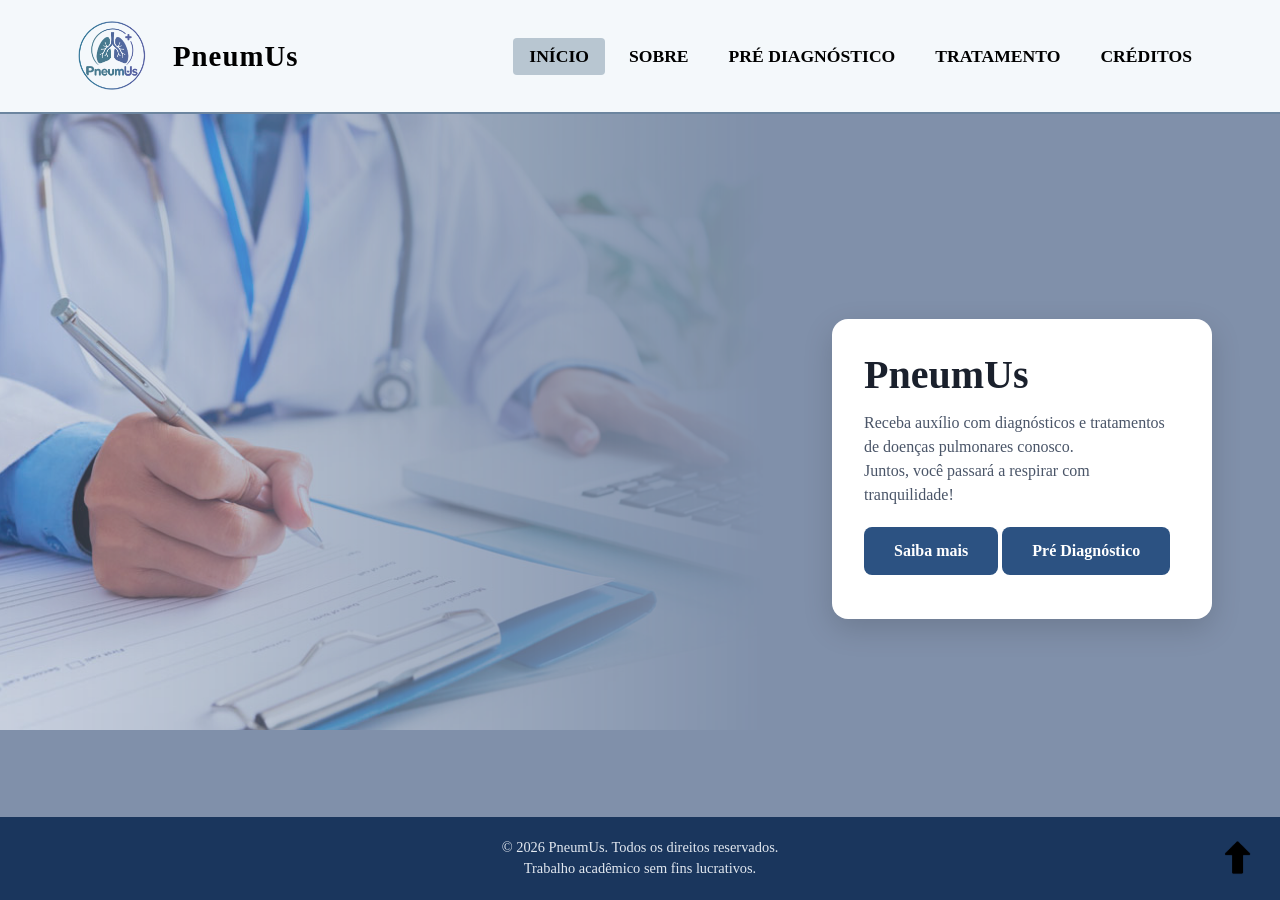
<file: index.html>
<!DOCTYPE html>
<html lang="pt-br">

<head>
    <title>PneumUs - Home</title>
    <meta charset="UTF-8">
    <meta name="viewport" content="width=device-width, initial-scale=1.0">
    <link rel="icon" type="image/jpg" href="componentes/img/logo.png">
    <link rel="stylesheet" href="componentes/style.css">
</head>

<body>
    <header>
        <div class="nav-container">
            <div class="brand">
                <a style="margin-right: 20px;" href="#" class="logo"><img src="componentes/img/logo.png" width="75"
                        height="75" alt="Logo PneumUs"></a>
                <a style="margin-right: 20px;" href="#" class="logof">PneumUs</a>
            </div>
            <button class="menu-toggle" id="menuToggle" type="button" aria-label="Abrir menu"
                aria-expanded="false">☰</button>
            <nav id="menuLinks">
                <a href="index.html" class="menu-logo" aria-label="Voltar para o início">
                    <img src="componentes/img/logo.png" alt="Logo PneumUs">
                </a>
                <ul class="nav-menu">
                    <li><a href="#" class="nav-link active">Início</a></li>
                    <li><a href="componentes/sobre.html" class="nav-link">Sobre</a></li>
                    <li><a href="componentes/diagnostico.html" class="nav-link">Pré Diagnóstico</a></li>
                    <li><a href="componentes/tratamento.html" class="nav-link">Tratamento</a></li>
                    <li><a href="componentes/creditos.html" class="nav-link">Créditos</a></li>
                </ul>
            </nav>
        </div>
        <div class="menu-overlay" id="menuOverlay"></div>
    </header>
    <main>
        <div class="card-info">
            <h2>PneumUs</h2>
            <p>Receba auxílio com diagnósticos e tratamentos de doenças pulmonares conosco.<br>Juntos, você passará a
                respirar com tranquilidade!</p>
            <a href="componentes/sobre.html" class="card-botao">Saiba mais</a>
            <a href="componentes/diagnostico.html" class="card-botao">Pré Diagnóstico</a>
        </div>
    </main>
    <footer class="rodape">
        <p>&copy; 2026 PneumUs. Todos os direitos reservados.<br>Trabalho acadêmico sem fins lucrativos.</p>
    </footer>
    <a class="ancora" href="#" aria-label="Voltar ao topo">
        <img src="componentes/img/seta.png" width="35" height="35" alt="">
    </a>
    <script src="componentes/scripts/menu.js"></script>
</body>

</html>
</file>
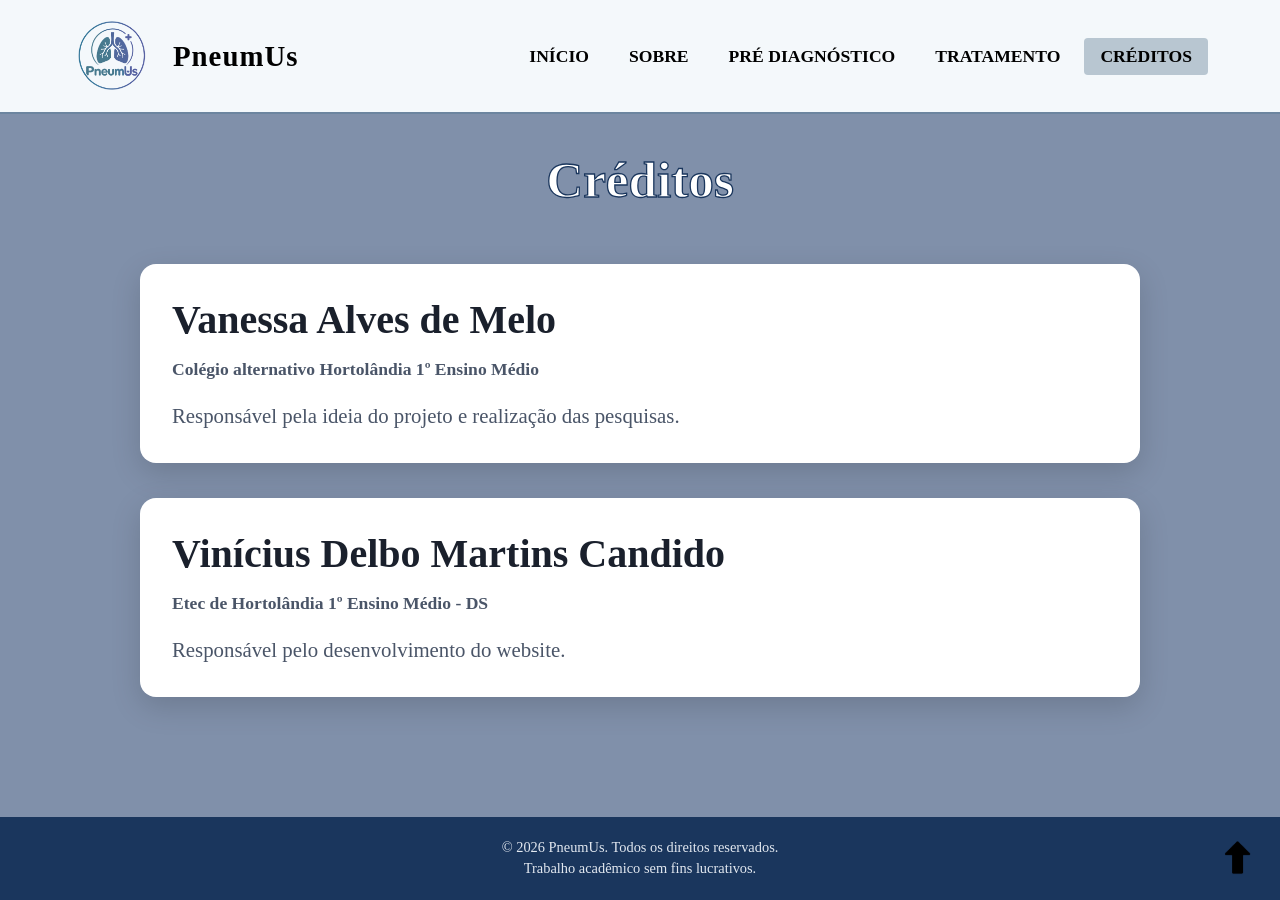
<file: componentes/creditos.html>
<!DOCTYPE html>
<html lang="pt-br">

<head>
    <title>PneumUs - Créditos</title>
    <meta charset="UTF-8">
    <meta name="viewport" content="width=device-width, initial-scale=1.0">
    <link rel="icon" type="image/jpg" href="img/logo.png">
    <link rel="stylesheet" href="style.css">
</head>

<body>
    <header>
        <div class="nav-container">
            <div class="brand">
                <a style="margin-right: 20px;" href="../index.html" class="logo"><img src="img/logo.png" width="75"
                        height="75" alt="Logo PneumUs"></a>
                <a style="margin-right: 20px;" href="../index.html" class="logof">PneumUs</a>
            </div>
            <button class="menu-toggle" id="menuToggle" type="button" aria-label="Abrir menu"
                aria-expanded="false">☰</button>
            <nav id="menuLinks">
                <a href="../index.html" class="menu-logo" aria-label="Voltar para o início">
                    <img src="img/logo.png" alt="Logo PneumUs">
                </a>
            
                <ul class="nav-menu">
                    <li><a href="../index.html" class="nav-link">Início</a></li>
                    <li><a href="sobre.html" class="nav-link">Sobre</a></li>
                    <li><a href="diagnostico.html" class="nav-link">Pré Diagnóstico</a></li>
                    <li><a href="tratamento.html" class="nav-link">Tratamento</a></li>
                    <li><a href="creditos.html" class="nav-link active">Créditos</a></li>
                </ul>
            </nav>
        </div>
        <div class="menu-overlay" id="menuOverlay"></div>
    </header>
    <div class="cred-container">
        <h1 class="titulo">Créditos</h1>
        <div class="card-cred">
            <h2>Vanessa Alves de Melo</h2>
            <h3>Colégio alternativo Hortolândia 1º Ensino Médio</h3>
            <p>Responsável pela ideia do projeto e realização das pesquisas.</p>
        </div>
        <div class="card-cred">
            <h2>Vinícius Delbo Martins Candido</h2>
            <h3>Etec de Hortolândia 1º Ensino Médio - DS</h3>
            <p>Responsável pelo desenvolvimento do website.</p>
        </div>
    </div>
    <footer class="rodape">
        <p>&copy; 2026 PneumUs. Todos os direitos reservados.<br>Trabalho acadêmico sem fins lucrativos.</p>
    </footer>
    <a class="ancora" href="#" aria-label="Voltar ao topo">
        <img src="img/seta.png" width="35" height="35" alt="">
    </a>
    <script src="scripts/menu.js"></script>
</body>

</html>
</file>
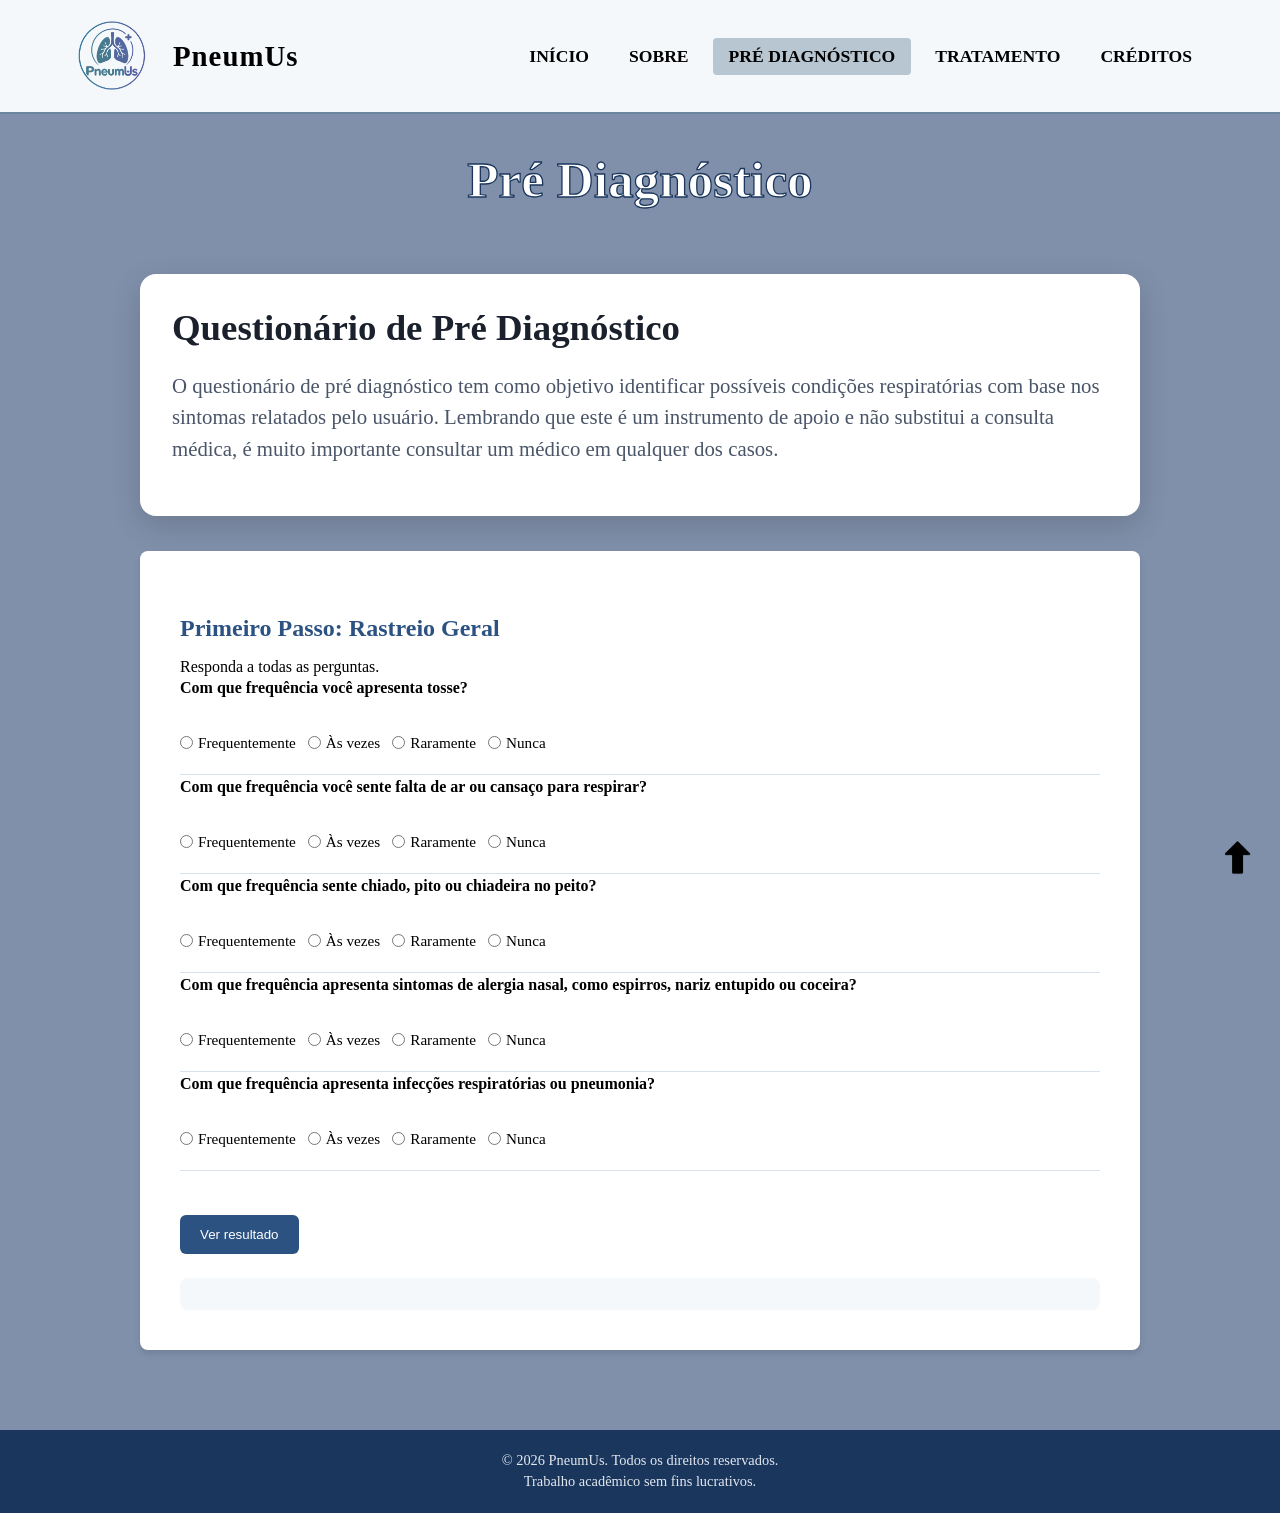
<file: componentes/diagnostico.html>
<!DOCTYPE html>
<html lang="pt-br">

<head>
    <title>PneumUs - Pré Diagnóstico</title>
    <meta charset="UTF-8">
    <meta name="viewport" content="width=device-width, initial-scale=1.0">
    <link rel="icon" type="image/jpg" href="img/logo.png">
    <link rel="stylesheet" href="style.css">
</head>

<body>
    <header>
        <div class="nav-container">
            <div class="brand">
                <a style="margin-right: 20px;" href="../index.html" class="logo"><img src="img/logo.png" width="75"
                        height="75" alt="Logo PneumUs"></a>
                <a style="margin-right: 20px;" href="../index.html" class="logof">PneumUs</a>
            </div>
            <button class="menu-toggle" id="menuToggle" type="button" aria-label="Abrir menu"
                aria-expanded="false">☰</button>
            <nav id="menuLinks">
                <a href="../index.html" class="menu-logo" aria-label="Voltar para o início">
                    <img src="img/logo.png" alt="Logo PneumUs">
                </a>
                <ul class="nav-menu">
                    <li><a href="../index.html" class="nav-link">Início</a></li>
                    <li><a href="sobre.html" class="nav-link">Sobre</a></li>
                    <li><a href="diagnostico.html" class="nav-link active">Pré Diagnóstico</a></li>
                    <li><a href="tratamento.html" class="nav-link">Tratamento</a></li>
                    <li><a href="creditos.html" class="nav-link">Créditos</a></li>
                </ul>
            </nav>
        </div>
        <div class="menu-overlay" id="menuOverlay"></div>
    </header>
    <div class="diag-container">
        <h1 class="titulo">Pré Diagnóstico</h1>
        <div class="card-diag">
            <h2>Questionário de Pré Diagnóstico</h2>
            <p>O questionário de pré diagnóstico tem como objetivo identificar possíveis condições respiratórias com
                base nos sintomas relatados pelo usuário. Lembrando que este é um instrumento de apoio e não substitui a
                consulta médica, é muito importante consultar um médico em qualquer dos casos.</p>
        </div>
        <form id="questionario">
            <div id="perguntas"></div>

            <button type="submit">Ver resultado</button>

            <div id="resultado" aria-live="polite"></div>
        </form>
    </div>
    <footer class="rodape">
        <p>&copy; 2026 PneumUs. Todos os direitos reservados.<br>Trabalho acadêmico sem fins lucrativos.</p>
    </footer>
    <a class="ancora" href="#" aria-label="Voltar ao topo">
        <img src="img/seta.png" width="35" height="35" alt="">
    </a>
    <script src="scripts/script.js"></script>
    <script src="scripts/menu.js"></script>
</body>

</html>
</file>
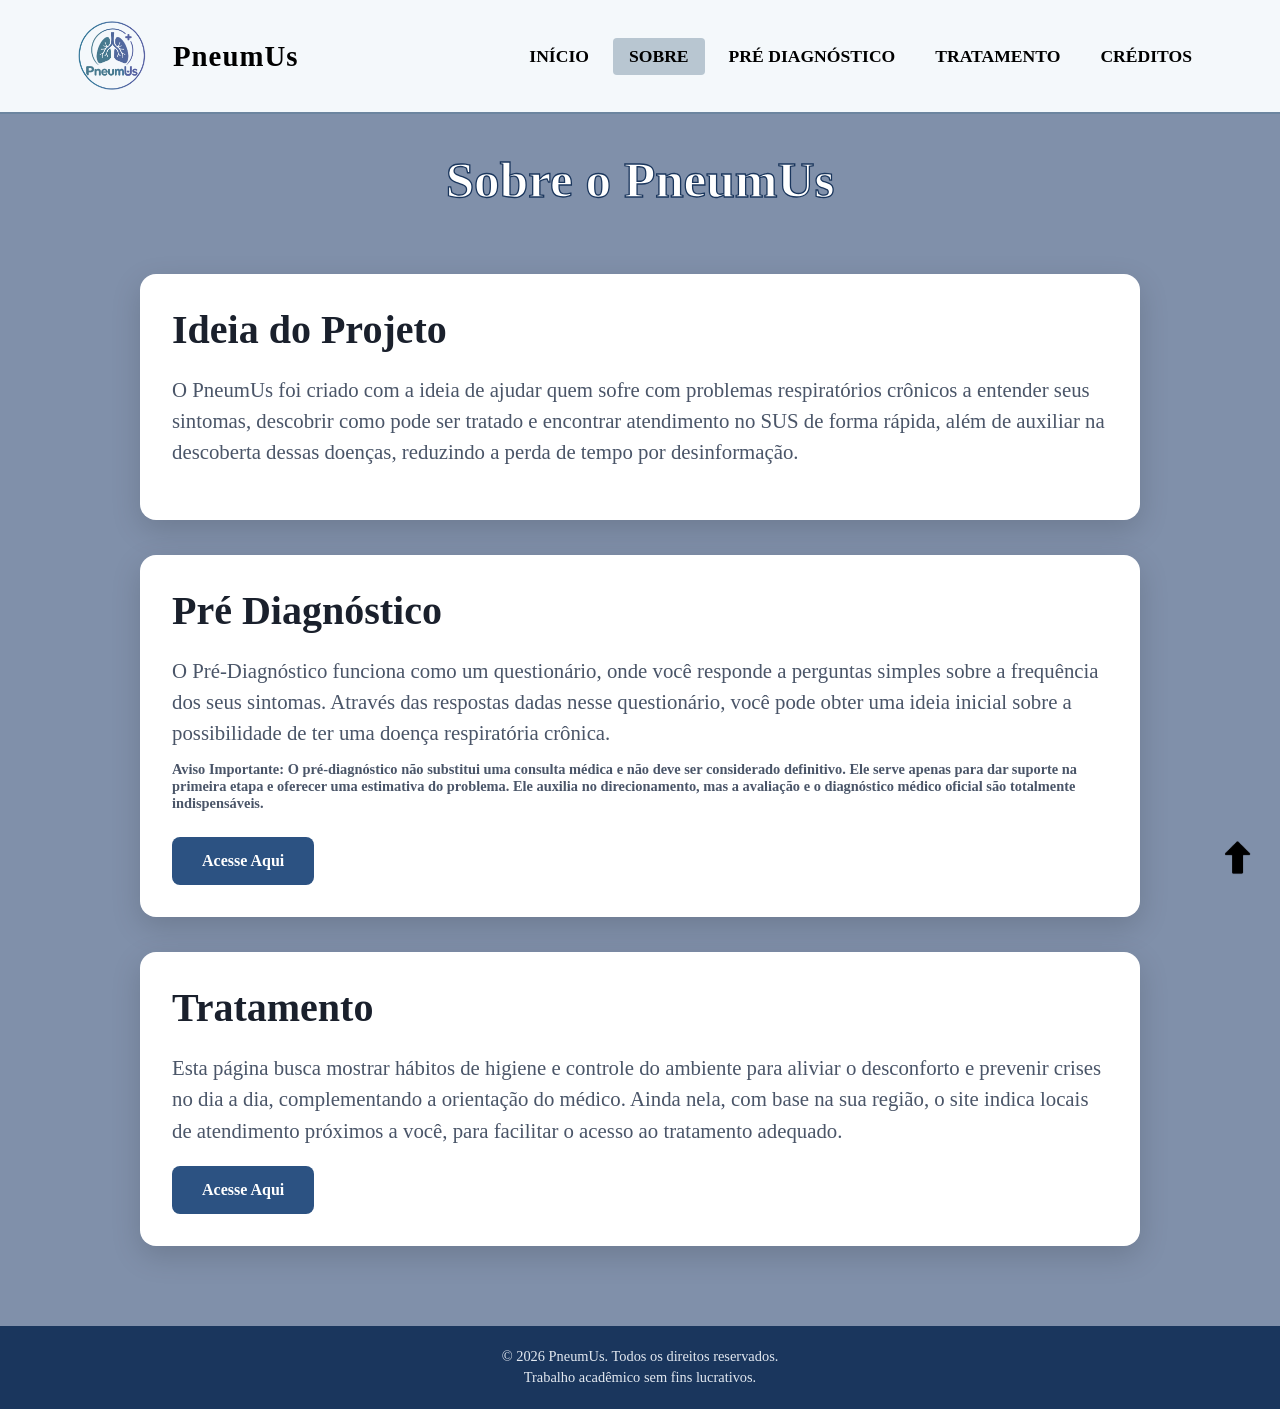
<file: componentes/sobre.html>
<!DOCTYPE html>
<html lang="pt-br">

<head>
    <title>PneumUs - Sobre</title>
    <meta charset="UTF-8">
    <meta name="viewport" content="width=device-width, initial-scale=1.0">
    <link rel="icon" type="image/jpg" href="img/logo.png">
    <link rel="stylesheet" href="style.css">
</head>

<body>
    <header>
        <div class="nav-container">
            <div class="brand">
                <a style="margin-right: 20px;" href="../index.html" class="logo"><img src="img/logo.png" width="75"
                        height="75" alt="Logo PneumUs"></a>
                <a style="margin-right: 20px;" href="../index.html" class="logof">PneumUs</a>
            </div>
            <button class="menu-toggle" id="menuToggle" type="button" aria-label="Abrir menu"
                aria-expanded="false">☰</button>
            <nav id="menuLinks">
                <a href="../index.html" class="menu-logo" aria-label="Voltar para o início">
                    <img src="img/logo.png" alt="Logo PneumUs">
                </a>
                <ul class="nav-menu">
                    <li><a href="../index.html" class="nav-link">Início</a></li>
                    <li><a href="sobre.html" class="nav-link active">Sobre</a></li>
                    <li><a href="diagnostico.html" class="nav-link">Pré Diagnóstico</a></li>
                    <li><a href="tratamento.html" class="nav-link">Tratamento</a></li>
                    <li><a href="creditos.html" class="nav-link">Créditos</a></li>
                </ul>
            </nav>
        </div>
        <div class="menu-overlay" id="menuOverlay"></div>
    </header>
    <div class="sobre-container">
        <h1 class="titulo">Sobre o PneumUs</h1>
        <div class="card-sobre">
            <h2>Ideia do Projeto</h2>
            <p>O PneumUs foi criado com a ideia de ajudar quem sofre com problemas respiratórios crônicos a entender
                seus sintomas, descobrir como pode ser tratado e encontrar atendimento no SUS de forma rápida, além de
                auxiliar na descoberta dessas doenças, reduzindo a perda de tempo por desinformação.</p>
        </div>
        <div class="card-sobre1">
            <h2>Pré Diagnóstico</h2>
            <p>O Pré-Diagnóstico funciona como um questionário, onde você responde a perguntas simples sobre a
                frequência dos seus sintomas. Através das respostas dadas nesse questionário, você pode obter uma ideia
                inicial sobre a possibilidade de ter uma doença respiratória crônica.</p>
            <br>
            <h5>Aviso Importante: O pré-diagnóstico não substitui uma consulta médica e não deve ser considerado
                definitivo. Ele serve
                apenas para dar suporte na primeira etapa e oferecer uma estimativa do problema. Ele auxilia no
                direcionamento, mas a avaliação e o diagnóstico médico oficial são totalmente indispensáveis.</h5>
            <a href="diagnostico.html" class="card-botao">Acesse Aqui</a>
        </div>
        <div class="card-sobre2">
            <h2>Tratamento</h2>
            <p>Esta página busca mostrar hábitos de higiene e controle do ambiente para aliviar o desconforto e
                prevenir crises no dia a dia, complementando a orientação do médico. Ainda nela, com base na sua região,
                o site indica locais de atendimento próximos a você, para facilitar o acesso ao tratamento adequado.</p>
            <a href="tratamento.html" class="card-botao">Acesse Aqui</a>
        </div>
    </div>
    <footer class="rodape">
        <p>&copy; 2026 PneumUs. Todos os direitos reservados.<br>Trabalho acadêmico sem fins lucrativos.</p>
    </footer>
    <a class="ancora" href="#" aria-label="Voltar ao topo">
        <img src="img/seta.png" width="35" height="35" alt="">
    </a>
    <script src="scripts/menu.js"></script>
</body>

</html>
</file>
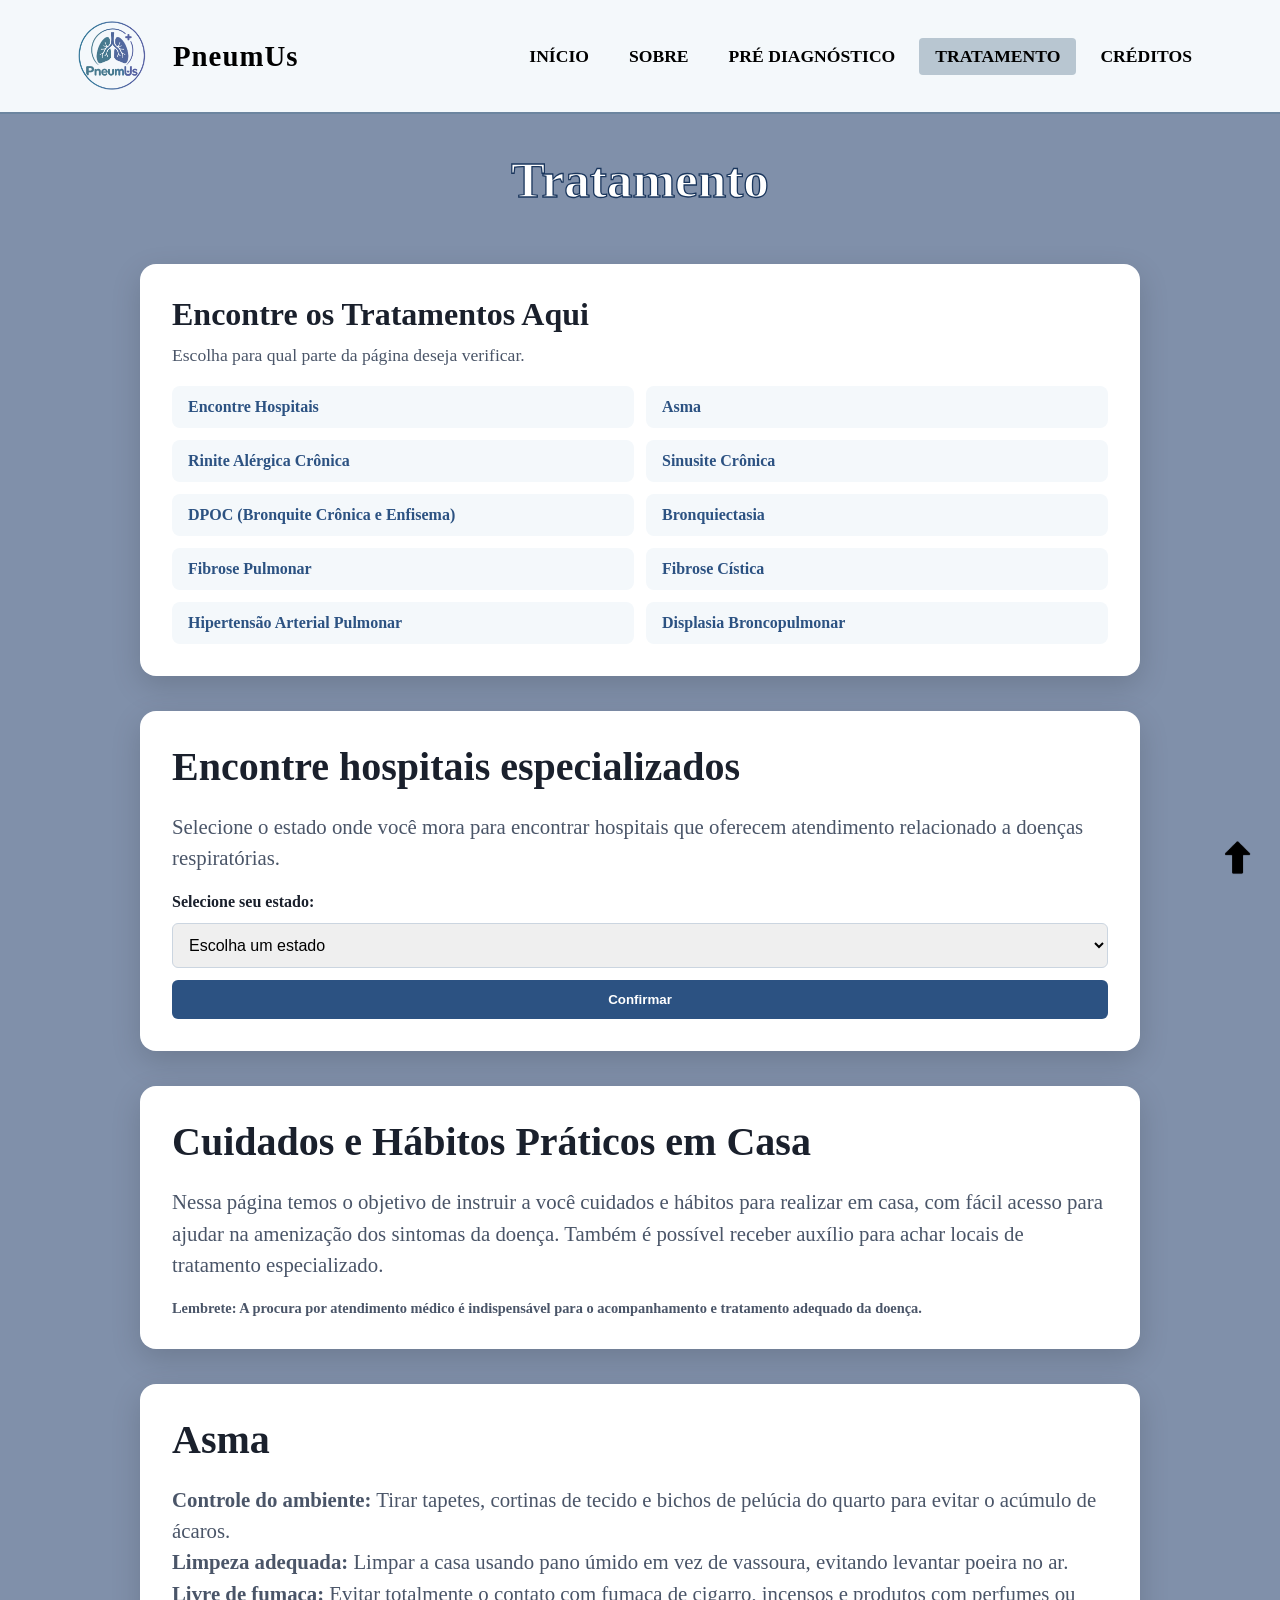
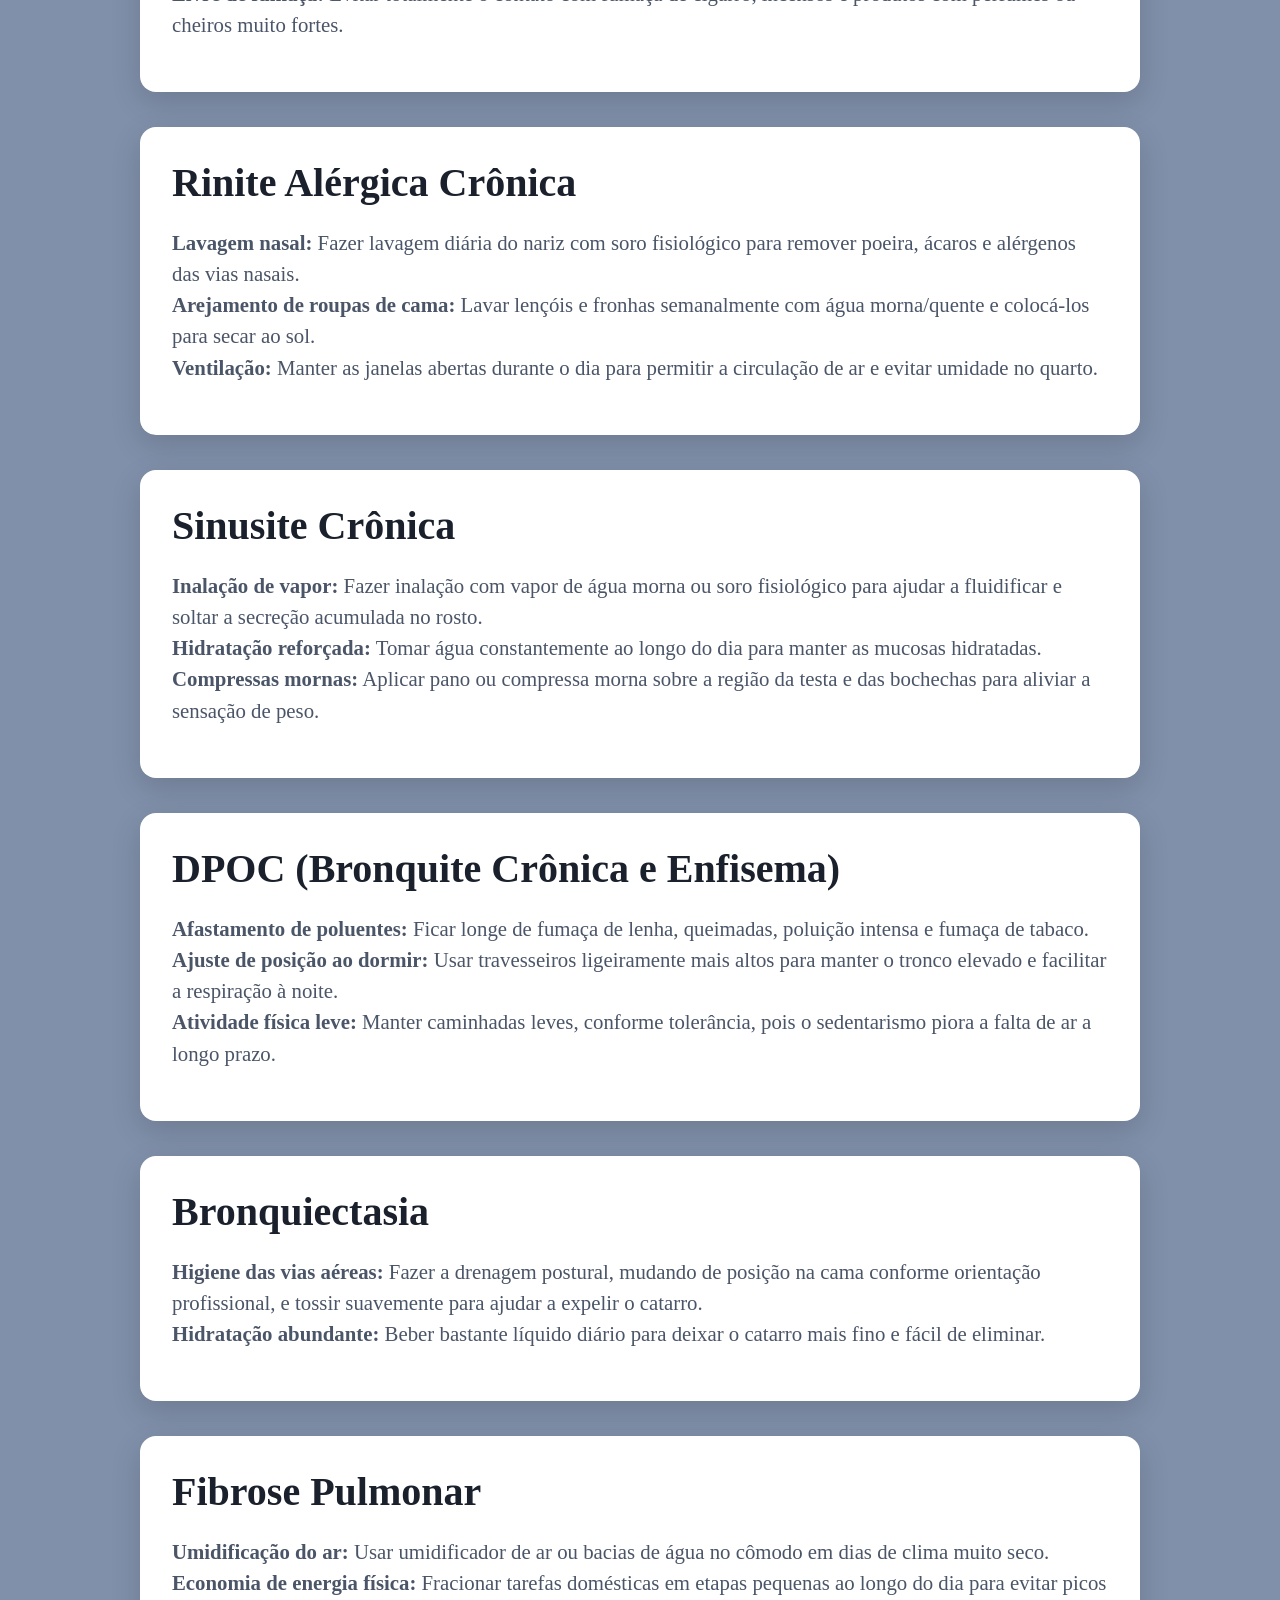
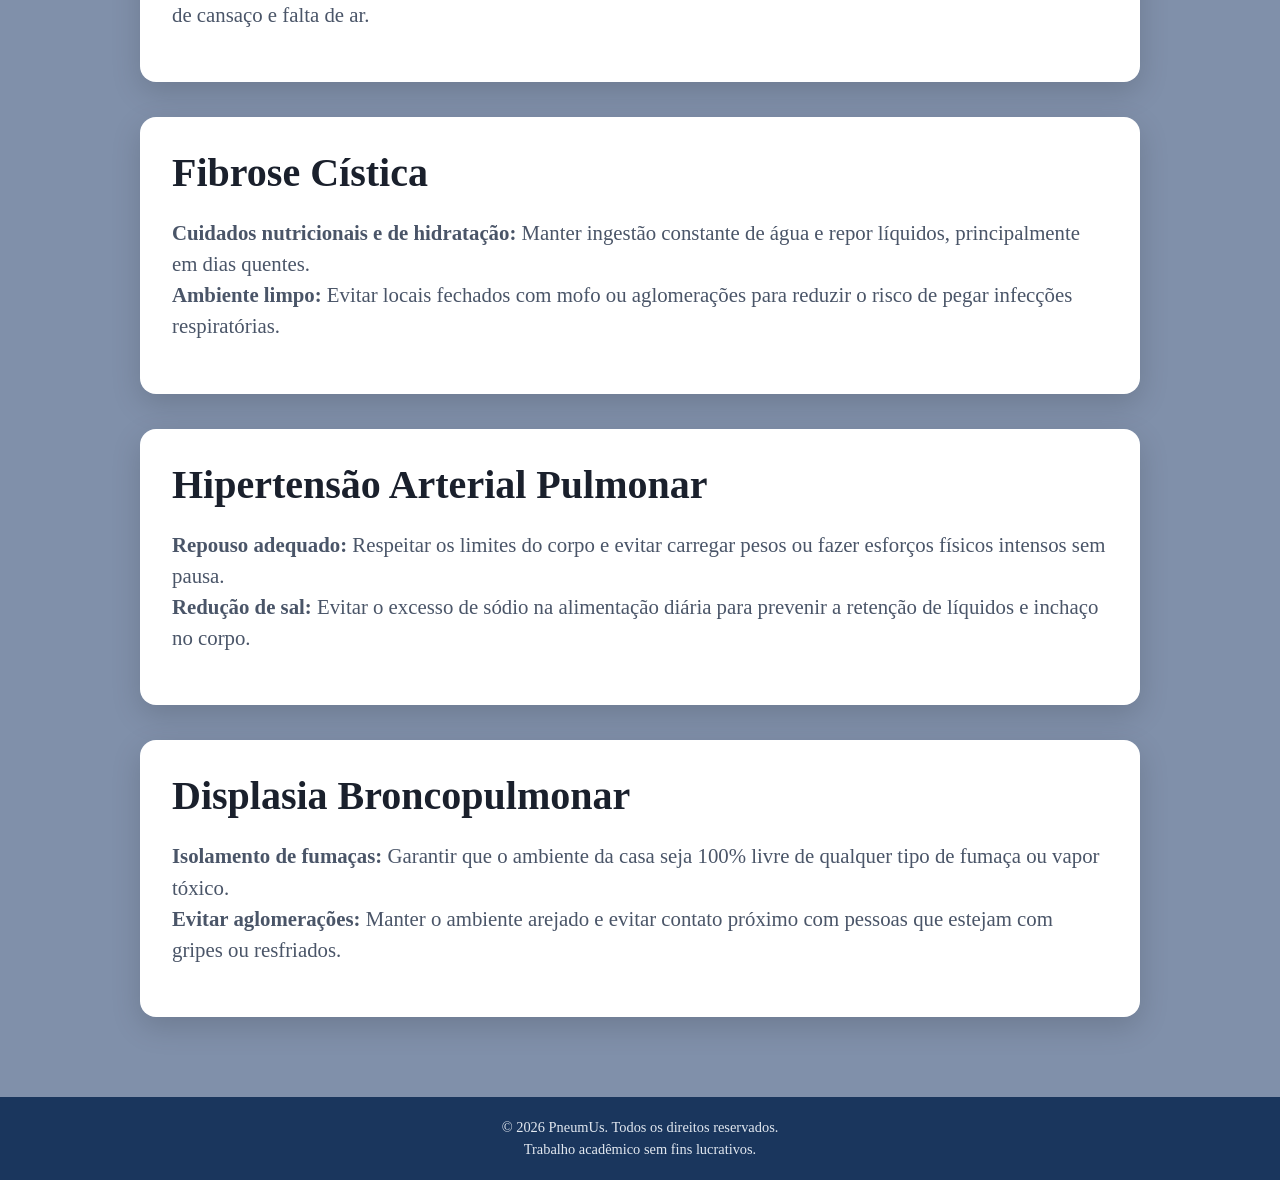
<file: componentes/tratamento.html>
<!DOCTYPE html>
<html lang="pt-br">

<head>
    <title>PneumUs - Tratamento</title>
    <meta charset="UTF-8">
    <meta name="viewport" content="width=device-width, initial-scale=1.0">
    <link rel="icon" type="image/jpg" href="img/logo.png">
    <link rel="stylesheet" href="style.css">
</head>

<body>
    <header>
        <div class="nav-container">
            <div class="brand">
                <a style="margin-right: 20px;" href="../index.html" class="logo"><img src="img/logo.png" width="75"
                        height="75" alt="Logo PneumUs"></a>
                <a style="margin-right: 20px;" href="../index.html" class="logof">PneumUs</a>
            </div>
            <button class="menu-toggle" id="menuToggle" type="button" aria-label="Abrir menu"
                aria-expanded="false">☰</button>
            <nav id="menuLinks">
                <a href="../index.html" class="menu-logo" aria-label="Voltar para o início">
                    <img src="img/logo.png" alt="Logo PneumUs">
                </a>
                <ul class="nav-menu">
                    <li><a href="../index.html" class="nav-link">Início</a></li>
                    <li><a href="sobre.html" class="nav-link">Sobre</a></li>
                    <li><a href="diagnostico.html" class="nav-link">Pré Diagnóstico</a></li>
                    <li><a href="tratamento.html" class="nav-link active">Tratamento</a></li>
                    <li><a href="creditos.html" class="nav-link">Créditos</a></li>
                </ul>
            </nav>
        </div>
        <div class="menu-overlay" id="menuOverlay"></div>
    </header>
    <div class="trat-container">
        <h1 class="titulo">Tratamento</h1>

        <div class="sumario-trat">
            <h2>Encontre os Tratamentos Aqui</h2>
            <p>Escolha para qual parte da página deseja verificar.</p>

            <ul>
                <li><a href="#form-h">Encontre Hospitais</a></li>
                <li><a href="#asma">Asma</a></li>
                <li><a href="#rinite">Rinite Alérgica Crônica</a></li>
                <li><a href="#sinusite">Sinusite Crônica</a></li>
                <li><a href="#dpoc">DPOC (Bronquite Crônica e Enfisema)</a></li>
                <li><a href="#bronquiectasia">Bronquiectasia</a></li>
                <li><a href="#fibrose-pulmonar">Fibrose Pulmonar</a></li>
                <li><a href="#fibrose-cistica">Fibrose Cística</a></li>
                <li><a href="#hipertensao">Hipertensão Arterial Pulmonar</a></li>
                <li><a href="#displasia">Displasia Broncopulmonar</a></li>
            </ul>
        </div>

        <div class="card-trat" id="form-h">
            <h2>Encontre hospitais especializados</h2>

            <p>
                Selecione o estado onde você mora para encontrar
                hospitais que oferecem atendimento relacionado
                a doenças respiratórias.
            </p>

            <form id="form-hospitais">
                <label for="estado">Selecione seu estado:</label>

                <select id="estado" required>
                    <option value="">Escolha um estado</option>
                    <option value="AC">Acre</option>
                    <option value="AL">Alagoas</option>
                    <option value="AP">Amapá</option>
                    <option value="AM">Amazonas</option>
                    <option value="BA">Bahia</option>
                    <option value="CE">Ceará</option>
                    <option value="DF">Distrito Federal</option>
                    <option value="ES">Espírito Santo</option>
                    <option value="GO">Goiás</option>
                    <option value="MA">Maranhão</option>
                    <option value="MT">Mato Grosso</option>
                    <option value="MS">Mato Grosso do Sul</option>
                    <option value="MG">Minas Gerais</option>
                    <option value="PA">Pará</option>
                    <option value="PB">Paraíba</option>
                    <option value="PR">Paraná</option>
                    <option value="PE">Pernambuco</option>
                    <option value="PI">Piauí</option>
                    <option value="RJ">Rio de Janeiro</option>
                    <option value="RN">Rio Grande do Norte</option>
                    <option value="RS">Rio Grande do Sul</option>
                    <option value="RO">Rondônia</option>
                    <option value="RR">Roraima</option>
                    <option value="SC">Santa Catarina</option>
                    <option value="SP">São Paulo</option>
                    <option value="SE">Sergipe</option>
                    <option value="TO">Tocantins</option>
                </select>

                <button type="submit">Confirmar</button>
            </form>

            <div id="resultado-hospitais" hidden></div>
        </div>
        <div class="card-trat">
            <h2>Cuidados e Hábitos Práticos em Casa</h2>
            <p>Nessa página temos o objetivo de instruir a você cuidados e hábitos para realizar em casa, com fácil
                acesso para ajudar na amenização dos sintomas da doença. Também é possível receber auxílio para achar
                locais de tratamento especializado. </p>
            <h5>Lembrete: A procura por atendimento médico é indispensável para o acompanhamento e tratamento adequado
                da doença.</h5>
        </div>
        <div class="card-trat" id="asma">
            <h2>Asma</h2>
            <p><b>Controle do ambiente:</b> Tirar tapetes, cortinas de tecido e bichos de pelúcia do quarto para evitar
                o
                acúmulo de ácaros.<br>
                <b>Limpeza adequada:</b> Limpar a casa usando pano úmido em vez de vassoura, evitando levantar poeira no
                ar.<br>
                <b>Livre de fumaça:</b> Evitar totalmente o contato com fumaça de cigarro, incensos e produtos com
                perfumes
                ou cheiros muito fortes.
            </p>
        </div>
        <div class="card-trat" id="rinite">
            <h2>Rinite Alérgica Crônica</h2>
            <p><b>Lavagem nasal:</b> Fazer lavagem diária do nariz com soro fisiológico para remover poeira, ácaros e
                alérgenos
                das vias nasais.<br>
                <b>Arejamento de roupas de cama:</b> Lavar lençóis e fronhas semanalmente com água morna/quente e
                colocá-los
                para secar ao sol.<br>
                <b>Ventilação:</b> Manter as janelas abertas durante o dia para permitir a circulação de ar e evitar
                umidade
                no quarto.
            </p>
        </div>
        <div class="card-trat" id="sinusite">
            <h2>Sinusite Crônica</h2>
            <p><b>Inalação de vapor:</b> Fazer inalação com vapor de água morna ou soro fisiológico para ajudar a
                fluidificar
                e soltar a secreção acumulada no rosto.<br>
                <b>Hidratação reforçada:</b> Tomar água constantemente ao longo do dia para manter as mucosas
                hidratadas.<br>
                <b>Compressas mornas:</b> Aplicar pano ou compressa morna sobre a região da testa e das bochechas
                para aliviar a sensação de peso.
        </div>
        <div class="card-trat" id="dpoc">
            <h2>DPOC (Bronquite Crônica e Enfisema)</h2>
            <p><b>Afastamento de poluentes:</b> Ficar longe de fumaça de lenha, queimadas, poluição intensa e fumaça de
                tabaco.<br>
                <b>Ajuste de posição ao dormir:</b> Usar travesseiros ligeiramente mais altos para manter o tronco
                elevado e
                facilitar a respiração à noite.<br>
                <b>Atividade física leve:</b> Manter caminhadas leves, conforme tolerância, pois o sedentarismo piora a
                falta
                de ar a longo prazo.
            </p>
        </div>
        <div class="card-trat" id="bronquiectasia">
            <h2>Bronquiectasia</h2>
            <p><b>Higiene das vias aéreas:</b> Fazer a drenagem postural, mudando de posição na cama conforme orientação
                profissional, e tossir suavemente para ajudar a expelir o catarro.<br>
                <b>Hidratação abundante:</b> Beber bastante líquido diário para deixar o catarro mais fino e fácil de
                eliminar.
            </p>
        </div>
        <div class="card-trat" id="fibrose-pulmonar">
            <h2>Fibrose Pulmonar</h2>
            <p><b>Umidificação do ar:</b> Usar umidificador de ar ou bacias de água no cômodo em dias de clima muito
                seco.<br>
                <b>Economia de energia física:</b> Fracionar tarefas domésticas em etapas pequenas ao longo do dia para
                evitar picos de cansaço e falta de ar.
            </p>
        </div>
        <div class="card-trat" id="fibrose-cistica">
            <h2>Fibrose Cística</h2>
            <p><b>Cuidados nutricionais e de hidratação:</b> Manter ingestão constante de água e repor líquidos,
                principalmente em dias quentes.<br>
                <b>Ambiente limpo:</b> Evitar locais fechados com mofo ou aglomerações para reduzir o risco de pegar
                infecções respiratórias.
            </p>
        </div>
        <div class="card-trat" id="hipertensao">
            <h2>Hipertensão Arterial Pulmonar</h2>
            <p><b>Repouso adequado:</b> Respeitar os limites do corpo e evitar carregar pesos ou fazer esforços físicos
                intensos sem pausa.<br>
                <b>Redução de sal:</b> Evitar o excesso de sódio na alimentação diária para prevenir a retenção de
                líquidos e
                inchaço no corpo.
            </p>
        </div>
        <div class="card-trat" id="displasia">
            <h2>Displasia Broncopulmonar</h2>
            <p><b>Isolamento de fumaças:</b> Garantir que o ambiente da casa seja 100% livre de qualquer tipo de fumaça
                ou
                vapor tóxico.<br>
                <b>Evitar aglomerações:</b> Manter o ambiente arejado e evitar contato próximo com pessoas que estejam
                com
                gripes ou resfriados.
        </div>

    </div>
    <footer class="rodape">
        <p>&copy; 2026 PneumUs. Todos os direitos reservados.<br>Trabalho acadêmico sem fins lucrativos.</p>
    </footer>
    <a class="ancora" href="#" aria-label="Voltar ao topo">
        <img src="img/seta.png" width="35" height="35" alt="">
    </a>
    <script src="scripts/hospitais.js"></script>
    <script src="scripts/menu.js"></script>
</body>

</html>
</file>
<file: componentes/style.css>
:root {
  --azul-acizentado: #8090AA;
  --azul-medio: rgba(102, 128, 156, 0.96);
  --azul-neon: #00A8FF;
  --preto: #000000;
  --transition: all 0.3s ease;
}

* {
  margin: 0;
  padding: 0;
  box-sizing: border-box;
  scrollbar-width: none;
  -ms-overflow-style: none;
}

*::-webkit-scrollbar {
  display: none;
}

html {
  width: 100%;
  min-height: 100%;
  overflow-x: hidden;
  scroll-behavior: smooth;
  scroll-padding-top: 24px;
}

body {
    width: 100%;
    min-height: 100vh;
    min-height: 100dvh;

    margin: 0;
    padding: 0;

    display: flex;
    flex-direction: column;

    background: var(--azul-acizentado);
    overflow-x: hidden;
}

header {
  background: rgba(244, 248, 251, 1);
  border-bottom: 2px solid var(--azul-medio);
  position: fixed;
  width: 100%;
  top: 0;
  z-index: 1000;
  backdrop-filter: blur(12px);
  -webkit-backdrop-filter: blur(12px);
}

.nav-container {
  max-width: 1200px;
  margin: 0 auto;
  display: flex;
  justify-content: space-between;
  align-items: center;
  padding: 1rem 2rem;
}

.brand {
  display: flex;
  align-items: center;
  gap: 1px;
}

.logo img {
  width: 80px;
  height: auto;
  display: block;
}

.logo {
  font-size: 1.8rem;
  font-weight: bold;
  color: var(--preto);
  text-decoration: none;
  letter-spacing: 1px;
}

.logof {
  font-size: 1.8rem;
  font-weight: bold;
  color: var(--preto);
  text-decoration: none;
  letter-spacing: 1px;
}

.logo span {
  color: var(--azul-neon);
}

nav {
  display: flex;
  align-items: center;
  gap: 1.5rem;
}

.nav-menu {
  display: flex;
  list-style: none;
  gap: 0.5rem;
  align-items: center;
}

.nav-menu li {
  position: relative;
}

.nav-link {
  font-family: var(--font-sub);
  color: var(--preto);
  text-decoration: none;
  font-size: 1.1rem;
  font-weight: 600;
  text-transform: uppercase;
  text-align: center;
  padding: 0.5rem 1rem;
  border-radius: 4px;
  transition: var(--transition);
  display: block;
}

.nav-link:hover,
.nav-link.active,
.nav-menu li:hover>.nav-link {
  color: var(--preto) !important;
  background: rgba(5, 50, 86, 0.25) !important;
}

@keyframes menuFade {
  from {
    opacity: 0;
    transform: translateX(-50%) translateY(5px);
  }

  to {
    opacity: 1;
    transform: translateX(-50%) translateY(0);
  }
}

main {
  width: 100%;
  min-height: 730px;
  position: relative;
  background: var(--azul-acizentado);
  display: flex;
  align-items: center;
  justify-content: flex-end;
  padding: 132px 6% 40px 0;
  flex: 1 0 auto;
}

main::after {
  content: "";
  position: absolute;
  top: 0;
  left: 0;
  bottom: 0;
  width: 60%;
  height: 730px;
  background-image: url('img/consultorio.png');
  background-size: cover;
  background-position: center;
  opacity: 0.7;
  z-index: 1;
  -webkit-mask-image: linear-gradient(to right, black 0%, transparent 100%);
  mask-image: linear-gradient(to right, black 0%, transparent 100%);
}

.diag-container {
  width: 100%;
  background: var(--azul-acizentado);
  display: flex;
  flex-direction: column;
  align-items: center;
  padding-top: 130px;
  padding-bottom: 80px;
  gap: 35px;
  box-sizing: border-box;
}

.trat-container {
  width: 100%;
  min-height: 1375px;
  height: auto;

  background: var(--azul-acizentado);

  display: flex;
  flex-direction: column;
  align-items: center;

  padding: 130px 30px 80px;
  gap: 35px;
  box-sizing: border-box;
}

.trat-container .titulo {
  position: relative;
  margin: 0 auto;
  text-align: center;
}

.cred-container {
  width: 100%;
  min-height: 400px;
  height: auto;

  flex: 1 0 auto;

  background: var(--azul-acizentado);

  display: flex;
  flex-direction: column;
  align-items: center;

  padding: 130px 30px 80px;
  gap: 35px;
  box-sizing: border-box;
}

.cred-container .titulo {
  position: relative;
  margin: 0 auto;
  text-align: center;
}

#questionario {
  position: static;
  top: auto;
  left: auto;
  transform: none;
  margin: 0 auto;
  width: 100%;
  max-width: 1000px;
  background-color: #ffffff;
  padding: 40px;
  border-radius: 8px;
  box-shadow: 0px 4px 6px rgba(0, 0, 0, 0.1);
}

.card-sobre h2 {
  color: #1a202c;
  font-size: 2.5rem;
  line-height: 1.2;
  margin-bottom: 12px;
}

.card-sobre p {
  margin-top: 20px;
  color: #4a5568;
  font-size: 1.3rem;
  line-height: 1.5;
  margin-bottom: 20px;
}

.card-botao {
  display: inline-block;
  background: #2c5282;
  color: white;
  padding: 15px 30px;
  border-radius: 8px;
  text-decoration: none;
  font-weight: bold;
  transition: background 0.2s;
}

.card-botao:hover {
  background: #1a365d;
}

.card-sobre1 h2 {
  color: #1a202c;
  font-size: 2.5rem;
  line-height: 1.2;
  margin-bottom: 12px;
}

.card-sobre1 p {
  margin-top: 20px;
  color: #4a5568;
  font-size: 1.3rem;
  line-height: 1.5;
  margin-bottom: 20px;
}

.card-sobre1 h5 {
  margin-top: -25px;
  margin-bottom: 25px;
  font-size: 0.9rem;
  color: #4a5568;
}

.card-sobre2 h2 {
  color: #1a202c;
  font-size: 2.5rem;
  line-height: 1.2;
  margin-bottom: 12px;
}

.card-sobre2 p {
  margin-top: 20px;
  color: #4a5568;
  font-size: 1.3rem;
  line-height: 1.5;
  margin-bottom: 20px;
}

.card-info {
  position: absolute;
  left: 65%;
  top: 39%;
  transform: translateY(-50%);
  right: auto;
  margin-left: 0;
  z-index: 2;
  width: 380px;
  height: 300px;
  background: #ffffff;
  border-radius: 16px;
  padding: 32px;
  box-shadow: 0 10px 30px rgba(0, 0, 0, 0.15);
  transition: all 0.3s ease;
  transform: translateY(0);
}

.card-info:hover {
  transform: translateY(-8px);
  box-shadow: 0 20px 40px rgba(0, 0, 0, 0.2);
}

.card-tag {
  display: inline-block;
  background: #e8f0fe;
  color: #2c5282;
  padding: 4px 12px;
  border-radius: 20px;
  font-size: 0.8rem;
  font-weight: bold;
  margin-bottom: 12px;
}

.card-info h2 {
  color: #1a202c;
  font-size: 2.5rem;
  line-height: 1.2;
  margin-bottom: 12px;
}

.card-info p {
  color: #4a5568;
  line-height: 1.5;
  margin-bottom: 20px;
}

footer {
  position: relative;
  z-index: 10;
  background: #1a365d;
  color: #e2e8f0;
  text-align: center;
  padding: 20px 2rem;
  font-size: 0.9rem;
  line-height: 1.5;
  width: 100%;
  margin-top: 0;
  flex-shrink: 0;
}

#resultado {
  display: block;
  position: relative;
  z-index: 1;
  width: 100%;
  box-sizing: border-box;
  color: #1a202c;
  overflow-wrap: break-word;
}

#resultado h2 {
  font-size: 1.5rem;
}

.condicao-resultado h3 {
  margin-bottom: 8px;
  color: #2c5282;
}

#resultado p {
  margin: 10px 0;
  line-height: 1.6;
}

.modulo {
  margin: 24px 0;
}

.modulo h2 {
  margin-bottom: 16px;
  color: #2c5282;
}

.pergunta {
  border: 0;
  border-bottom: 1px solid #d9e2ec;
  padding: 16px 0;
  margin: 0;
}

.pergunta legend {
  font-weight: 600;
  margin-bottom: 12px;
  line-height: 1.5;
}

.opcao-resposta {
  display: inline-flex;
  align-items: center;
  gap: 5px;
  margin: 6px 12px 6px 0;
  font-size: 0.95rem;
}

.opcao-resposta input {
  accent-color: #2c5282;
}

#perguntas section[hidden] {
  display: none !important;
}

#questionario button[type="submit"] {
  margin-top: 20px;
  padding: 12px 20px;
  border: 0;
  border-radius: 6px;
  background: #2c5282;
  color: white;
  cursor: pointer;
}

#resultado {
  margin-top: 24px;
  padding: 16px;
  background: #f4f8fb;
  border-radius: 8px;
  overflow-wrap: break-word;
}

#resultado h2 {
  margin-bottom: 14px;
  color: #1a202c;
}

.condicao-resultado {
  margin: 16px 0;
  padding: 15px;
  background: white;
  border-left: 4px solid #2c5282;
  border-radius: 6px;
}

.condicao-resultado h3 {
  margin-bottom: 8px;
  color: #2c5282;
}

#resultado p {
  margin: 10px 0;
  line-height: 1.6;
}

@media (max-width: 600px) {
  #questionario {
    padding: 20px;
  }

  .opcao-resposta {
    display: flex;
    margin: 10px 0;
  }
}

.card-diag {
  position: static;
  margin: 0 auto 30px auto;
  transform: none;
  width: 100%;
  max-width: 1000px;
  background: #ffffff;
  border-radius: 16px;
  padding: 32px;
  box-shadow: 0 10px 30px rgba(0, 0, 0, 0.15);
}

.card-diag h2 {
  color: #1a202c;
  font-size: 2.3rem;
  line-height: 1.2;
  margin-bottom: 12px;
}

.card-diag p {
  margin-top: 20px;
  color: #4a5568;
  font-size: 1.3rem;
  line-height: 1.5;
  margin-bottom: 20px;
}

.titulo,
.card-diag,
#questionario {
  position: static;
  transform: none;
  margin: 0 auto;
}

#perguntas {
  display: flex;
  flex-direction: column;
  gap: 16px;
}

.sobre-container {
  width: 100%;
  height: auto;
  min-height: 100vh;
  background: var(--azul-acizentado);

  display: flex;
  flex-direction: column;
  align-items: center;

  padding: 130px 30px 80px;
  gap: 35px;
}

.titulo {
  display: block;
  position: relative;

  width: 100%;
  max-width: none;

  margin: 0 0 10px;
  padding: 20px 0;

  text-align: center;
  color: #FFFFFF;
  font-size: 3.2rem;
  font-weight: bold;

  -webkit-text-stroke-width: 1.3px;
  -webkit-text-stroke-color: #1a365d;
}

.card-sobre,
.card-sobre1,
.card-sobre2 {
  position: relative;

  margin: 0;
  transform: none;

  width: 100%;
  max-width: 1000px;
  height: auto;

  background: #ffffff;
  border-radius: 16px;
  padding: 32px;

  box-shadow: 0 10px 30px rgba(0, 0, 0, 0.15);

  transition: all 0.3s ease;
}

.card-trat {
  position: relative;

  margin: 0;
  transform: none;

  width: 100%;
  max-width: 1000px;
  height: auto;

  background: #ffffff;
  border-radius: 16px;
  padding: 32px;

  box-shadow: 0 10px 30px rgba(0, 0, 0, 0.15);

  transition: all 0.3s ease;
}

.card-trat h2 {
  color: #1a202c;
  font-size: 2.5rem;
  line-height: 1.2;
  margin-bottom: 12px;
}

.card-trat p {
  margin-top: 20px;
  color: #4a5568;
  font-size: 1.3rem;
  line-height: 1.5;
  margin-bottom: 20px;
}

.card-trat h5 {
  margin-top: 20px;
  font-size: 0.9rem;
  color: #4a5568;
}

.card-cred {
  position: relative;

  margin: 0;
  transform: none;

  width: 100%;
  max-width: 1000px;
  height: auto;

  background: #ffffff;
  border-radius: 16px;
  padding: 32px;

  box-shadow: 0 10px 30px rgba(0, 0, 0, 0.15);

  transition: all 0.3s ease;
}

.card-cred h2 {
  color: #1a202c;
  font-size: 2.5rem;
  line-height: 1.2;
  margin-bottom: 12px;
}

.card-cred p {
  margin-top: 20px;
  color: #4a5568;
  font-size: 1.3rem;
  line-height: 1.5;
}

.card-cred h3 {
  margin-top: 15px;
  font-size: 1.1rem;
  color: #4a5568;
}

#form-hospitais {
  display: flex;
  flex-direction: column;
  gap: 12px;
  margin-top: 20px;
}

#form-hospitais label {
  font-weight: bold;
  color: #1a202c;
}

#form-hospitais select {
  padding: 12px;
  border: 1px solid #cbd5e0;
  border-radius: 6px;
  font-size: 1rem;
}

#form-hospitais button {
  padding: 12px 20px;
  border: none;
  border-radius: 6px;
  background: #2c5282;
  color: white;
  font-weight: bold;
  cursor: pointer;
  transition: background 0.3s;
}

#form-hospitais button:hover {
  background: #1a365d;
}

#resultado-hospitais {
  margin-top: 25px;
}

#resultado-hospitais[hidden] {
  display: none;
}

#resultado-hospitais h3 {
  color: #2c5282;
  margin-bottom: 15px;
}

.hospital-card {
  background: #f4f8fb;
  border-left: 4px solid #2c5282;
  border-radius: 6px;
  padding: 20px;
  margin-top: 15px;
}

.hospital-card h3 {
  color: #1a365d;
  margin-bottom: 10px;
}

.hospital-card p {
  color: #4a5568;
  font-size: 1rem;
  line-height: 1.5;
  margin: 8px 0;
}

.sumario-trat {
  width: 100%;
  max-width: 1000px;
  background: #ffffff;
  padding: 32px;
  border-radius: 16px;
  box-shadow: 0 10px 30px rgba(0, 0, 0, 0.15);
}

.sumario-trat h2 {
  color: #1a202c;
  font-size: 2rem;
  margin-bottom: 12px;
}

.sumario-trat p {
  color: #4a5568;
  font-size: 1.1rem;
  margin-bottom: 20px;
}

.sumario-trat ul {
  display: grid;
  grid-template-columns: repeat(2, 1fr);
  gap: 12px;
  list-style: none;
}

.sumario-trat a {
  display: block;
  padding: 12px 16px;
  background: #f4f8fb;
  color: #2c5282;
  text-decoration: none;
  font-weight: 600;
  border-radius: 8px;
  transition: all 0.3s ease;
}

.sumario-trat a:hover {
  background: #2c5282;
  color: #ffffff;
  transform: translateX(5px);
}

.card-trat[id] {
  scroll-margin-top: 120px;
}

@media (max-width: 600px) {
  .sumario-trat {
    padding: 20px;
  }

  .sumario-trat ul {
    grid-template-columns: 1fr;
  }
}

/* =========================================================
   AJUSTES DE RESPONSIVIDADE - PNEUMUS
   Regras complementares para celulares, tablets e monitores.
   ========================================================= */

img {
  max-width: 100%;
}

/* Evita que textos longos estourem os cards. */
.card-info,
.card-sobre,
.card-sobre1,
.card-sobre2,
.card-diag,
.card-trat,
.card-cred,
.sumario-trat,
#questionario,
#resultado,
#resultado-hospitais {
  min-width: 0;
  overflow-wrap: anywhere;
}

/* Telas médias: tablets e notebooks menores. */
@media (max-width: 1024px) {
  .nav-container {
    padding: 12px 20px;
    gap: 12px;
  }

  .nav-link {
    font-size: 0.95rem;
    padding: 9px 10px;
  }

  .nav-menu {
    gap: 4px;
  }

  main {
    min-height: 650px;
    padding-right: 4%;
    padding-left: 4%;
  }

  .card-info {
    width: min(380px, 42vw);
    height: auto;
    min-height: 280px;
    padding: 28px;
  }
}

/* Em telas menores, o cabeçalho passa a ocupar espaço normal
   para que o menu não cubra o conteúdo da página. */
@media (max-width: 850px) {
  header {
    position: relative;
  }

  .nav-container {
    width: 100%;
    flex-direction: column;
    justify-content: center;
    padding: 12px 16px 14px;
    gap: 10px;
  }

  .brand {
    justify-content: center;
  }

  .brand a {
    margin-right: 8px !important;
  }

  .logo img {
    width: 64px;
  }

  .logof {
    font-size: 1.55rem;
  }

  nav {
    width: 100%;
    justify-content: center;
  }

  .nav-menu {
    width: 100%;
    flex-wrap: wrap;
    justify-content: center;
    gap: 5px;
  }

  .nav-link {
    font-size: 0.85rem;
    padding: 9px 10px;
  }

  .sobre-container,
  .diag-container,
  .trat-container,
  .cred-container {
    min-height: 0;
    padding: 32px 22px 56px;
    gap: 24px;
  }

  .trat-container {
    height: auto;
  }

  .titulo {
    font-size: clamp(2.1rem, 6vw, 3rem);
    padding: 8px 0;
    margin-bottom: 4px;
  }

  main {
    min-height: 620px;
    padding: 48px 24px;
    justify-content: center;
    align-items: center;
  }

  main::after {
    width: 100%;
    height: 100%;
    opacity: 0.55;
    -webkit-mask-image: linear-gradient(to bottom, black 0%, rgba(0, 0, 0, .75) 65%, transparent 100%);
    mask-image: linear-gradient(to bottom, black 0%, rgba(0, 0, 0, .75) 65%, transparent 100%);
  }

  .card-info {
    position: relative;
    inset: auto;
    transform: none;
    width: min(100%, 520px);
    height: auto;
    min-height: 0;
    padding: 28px;
  }

  .card-info:hover {
    transform: none;
  }

  .card-info h2,
  .card-sobre h2,
  .card-sobre1 h2,
  .card-sobre2 h2,
  .card-cred h2,
  .card-trat h2 {
    font-size: clamp(1.65rem, 4.5vw, 2.2rem);
  }

  .card-diag h2 {
    font-size: clamp(1.65rem, 4.5vw, 2.1rem);
  }

  .card-sobre p,
  .card-sobre1 p,
  .card-sobre2 p,
  .card-trat p,
  .card-diag p,
  .card-cred p {
    font-size: 1.05rem;
  }

  .card-sobre,
  .card-sobre1,
  .card-sobre2,
  .card-diag,
  .card-trat,
  .card-cred,
  .sumario-trat {
    padding: 26px;
  }

  #questionario {
    padding: 28px;
  }
}

/* Celulares. */
@media (max-width: 600px) {
  .nav-container {
    padding: 10px 10px 12px;
  }

  .logo img {
    width: 54px;
  }

  .logof {
    font-size: 1.35rem;
  }

  .nav-menu {
    display: grid;
    grid-template-columns: repeat(2, minmax(0, 1fr));
    width: 100%;
    gap: 5px;
  }

  .nav-menu li {
    min-width: 0;
  }

  .nav-link {
    height: 100%;
    display: flex;
    align-items: center;
    justify-content: center;
    font-size: 0.75rem;
    line-height: 1.25;
    padding: 9px 5px;
  }

  .sobre-container,
  .diag-container,
  .trat-container,
  .cred-container {
    padding: 26px 14px 42px;
    gap: 18px;
  }

  .titulo {
    font-size: clamp(1.9rem, 9vw, 2.5rem);
    line-height: 1.15;
    -webkit-text-stroke-width: 0.8px;
  }

  main {
    min-height: 570px;
    padding: 34px 14px;
  }

  .card-info {
    padding: 23px 20px;
    border-radius: 13px;
  }

  .card-info h2 {
    font-size: 2rem;
  }

  .card-info p {
    font-size: 0.98rem;
  }

  .card-botao {
    display: block;
    width: 100%;
    text-align: center;
    padding: 13px 16px;
    margin-top: 10px;
  }

  .card-sobre,
  .card-sobre1,
  .card-sobre2,
  .card-diag,
  .card-trat,
  .card-cred,
  .sumario-trat {
    padding: 21px 18px;
    border-radius: 13px;
  }

  .card-sobre h2,
  .card-sobre1 h2,
  .card-sobre2 h2,
  .card-diag h2,
  .card-trat h2,
  .card-cred h2,
  .sumario-trat h2 {
    font-size: 1.55rem;
    line-height: 1.25;
  }

  .card-sobre p,
  .card-sobre1 p,
  .card-sobre2 p,
  .card-diag p,
  .card-trat p,
  .card-cred p,
  .sumario-trat p {
    font-size: 1rem;
    line-height: 1.55;
  }

  .card-sobre1 h5,
  .card-trat h5 {
    margin-top: 14px;
    margin-bottom: 18px;
    line-height: 1.5;
  }

  .sumario-trat ul {
    grid-template-columns: 1fr;
    gap: 9px;
  }

  .sumario-trat a {
    padding: 12px 14px;
    font-size: 0.95rem;
  }

  #questionario {
    padding: 20px 16px;
    border-radius: 12px;
  }

  #questionario button[type="submit"],
  #form-hospitais button {
    width: 100%;
    min-height: 46px;
  }

  #form-hospitais select {
    width: 100%;
    min-height: 46px;
    font-size: 16px;
  }

  .opcao-resposta {
    display: flex;
    align-items: flex-start;
    gap: 9px;
    margin: 10px 0;
    line-height: 1.4;
  }

  .opcao-resposta input {
    flex: 0 0 auto;
    margin-top: 3px;
  }

  .pergunta {
    padding: 14px 0;
  }

  .pergunta legend {
    font-size: 1rem;
  }

  .modulo h2 {
    font-size: 1.35rem;
    line-height: 1.3;
  }

  .hospital-card {
    padding: 15px;
  }

  footer {
    padding: 18px 42px 18px 16px;
    font-size: 0.8rem;
  }
}

/* Celulares muito estreitos e telas em orientação retrato. */
@media (max-width: 360px) {
  .nav-menu {
    grid-template-columns: 1fr 1fr;
  }

  .nav-link {
    font-size: 0.68rem;
    padding: 8px 3px;
  }

  .sobre-container,
  .diag-container,
  .trat-container,
  .cred-container {
    padding-right: 10px;
    padding-left: 10px;
  }

  .card-sobre,
  .card-sobre1,
  .card-sobre2,
  .card-diag,
  .card-trat,
  .card-cred,
  .sumario-trat {
    padding: 18px 15px;
  }

  .card-info h2 {
    font-size: 1.8rem;
  }
}

/* Respeita usuários que preferem movimento reduzido. */
@media (prefers-reduced-motion: reduce) {
  html {
    scroll-behavior: auto;
  }

  *,
  *::before,
  *::after {
    transition-duration: 0.01ms !important;
    animation-duration: 0.01ms !important;
    animation-iteration-count: 1 !important;
  }
}

/* MENU HAMBURGUER - PNEUMUS */

.menu-toggle {
    display: none;
    border: 0;
    background: transparent;
    color: var(--preto);
    font-size: 32px;
    line-height: 1;
    padding: 6px 10px;
    cursor: pointer;
}

.menu-overlay {
    display: none;
}

@media (max-width: 600px) {

    /* Evita que o cabeçalho interfira no menu fixo */
    header {
        backdrop-filter: none;
        -webkit-backdrop-filter: none;
    }

    /* Botão hambúrguer */
    .menu-toggle {
        display: block !important;
        position: absolute;
        right: 25px;
        top: 50%;
        transform: translateY(-50%);
        z-index: 1003;
    }

    /* Painel lateral do menu */
    .nav-container nav#menuLinks {
        position: fixed !important;
        top: 0 !important;
        left: 0 !important;

        width: 280px !important;
        max-width: 80vw !important;
        height: 100vh !important;
        height: 100dvh !important;

        display: flex !important;
        flex-direction: column !important;
        align-items: stretch !important;
        justify-content: flex-start !important;

        padding: 85px 20px 30px !important;
        gap: 15px !important;

        background: #F4F8FB;
        box-shadow: 4px 0 15px rgba(0, 0, 0, 0.15);

        transform: translateX(-110%) !important;
        visibility: hidden;
        pointer-events: none;

        transition: transform 0.3s ease, visibility 0.3s ease;
        z-index: 1002;
    }

    /* Abas dentro do painel */
    .nav-container nav#menuLinks .nav-menu {
        display: flex !important;
        flex-direction: column !important;
        align-items: stretch !important;
        width: 100% !important;
        gap: 8px !important;
    }

    .nav-container nav#menuLinks .nav-menu li {
        width: 100%;
    }

    .nav-container nav#menuLinks .nav-link {
        display: flex;
        width: 100%;
        min-height: 45px;
        justify-content: flex-start;
        padding: 12px 15px;
        font-size: 0.9rem;
        text-align: left;
    }

    /* Estado aberto */
    .nav-container nav#menuLinks.active {
        transform: translateX(0) !important;
        visibility: visible;
        pointer-events: auto;
    }

    /* Fundo escuro */
    .menu-overlay {
        display: block;
        position: fixed;
        inset: 0;
        background: rgba(0, 0, 0, 0.45);

        opacity: 0;
        visibility: hidden;
        pointer-events: none;

        transition: opacity 0.3s ease, visibility 0.3s ease;
        z-index: 1001;
    }

    .menu-overlay.active {
        opacity: 1;
        visibility: visible;
        pointer-events: auto;
    }
}

@media (prefers-reduced-motion: reduce) {
    .nav-container nav#menuLinks,
    .menu-overlay {
        transition: none;
    }
}

/* Ajuste da distribuição vertical da página */

header {
    flex-shrink: 0;
}

@media (max-width: 850px) {
    main {
        flex: 1 0 auto;
        min-height: 570px;
    }
}

.ancora {
    position: fixed !important;
    display: flex !important;
    align-items: center;
    justify-content: center;
    right: 20px !important;
    bottom: 20px !important;
    top: auto !important;
    left: auto !important;
    width: 45px;
    height: 45px;
    z-index: 99999 !important;
    cursor: pointer;
}

.ancora img {
    width: 35px;
    height: 35px;
    object-fit: contain;
    transition: transform 0.3s ease-in-out;
}

.ancora img:hover {
    transform: scale(1.2);
}

@media (max-width: 600px) {
    .ancora {
        right: 15px;
        bottom: 15px;
        width: 40px;
        height: 40px;
    }

    .ancora img {
        width: 30px;
        height: 30px;
    }
}

/* LOGO NO TOPO DO MENU LATERAL */

.menu-logo {
    display: none;
    text-decoration: none;
}

@media (max-width: 600px) {

    .nav-container nav#menuLinks {
        padding: 30px 20px !important;
    }

    .menu-logo {
        display: flex;
        justify-content: center;
        align-items: center;

        width: 100%;
        margin-bottom: 15px;
    }

    .menu-logo img {
        width: 100px;
        height: 100px;
        object-fit: contain;
    }
}
</file>
